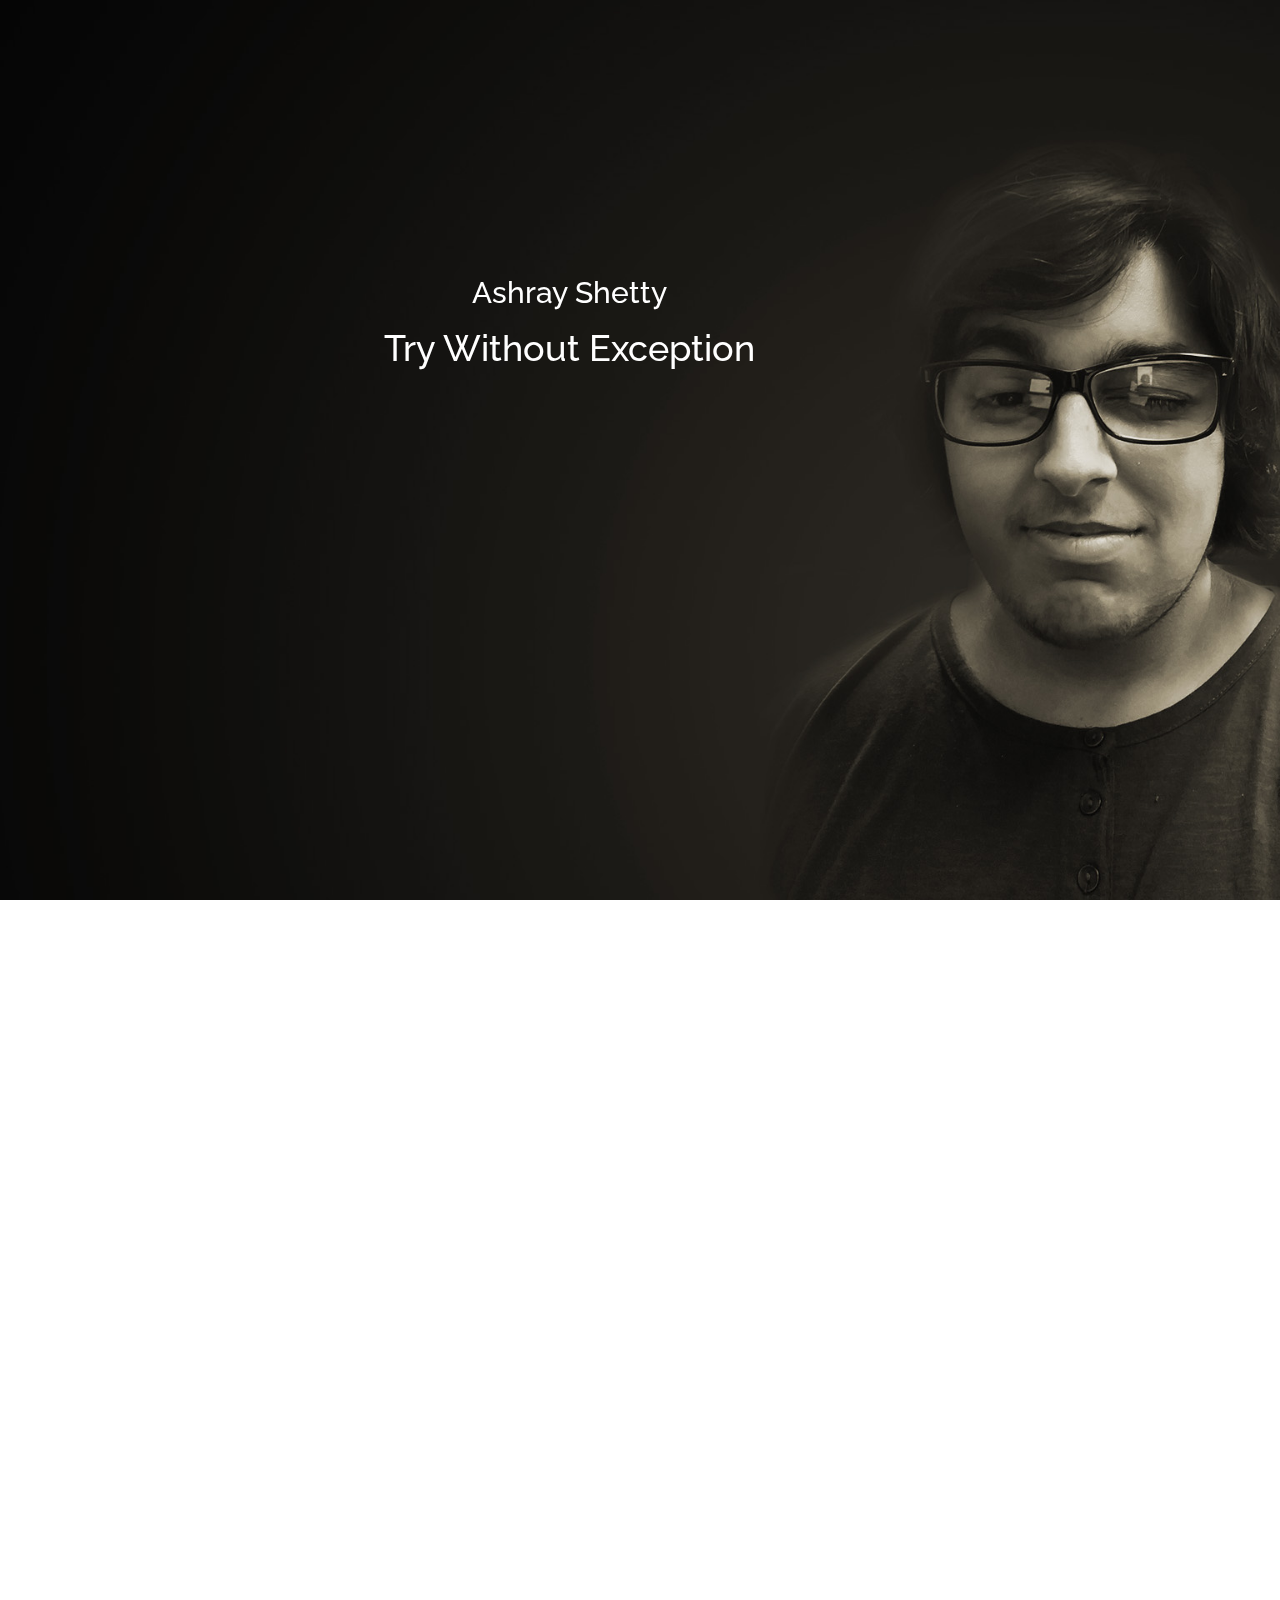
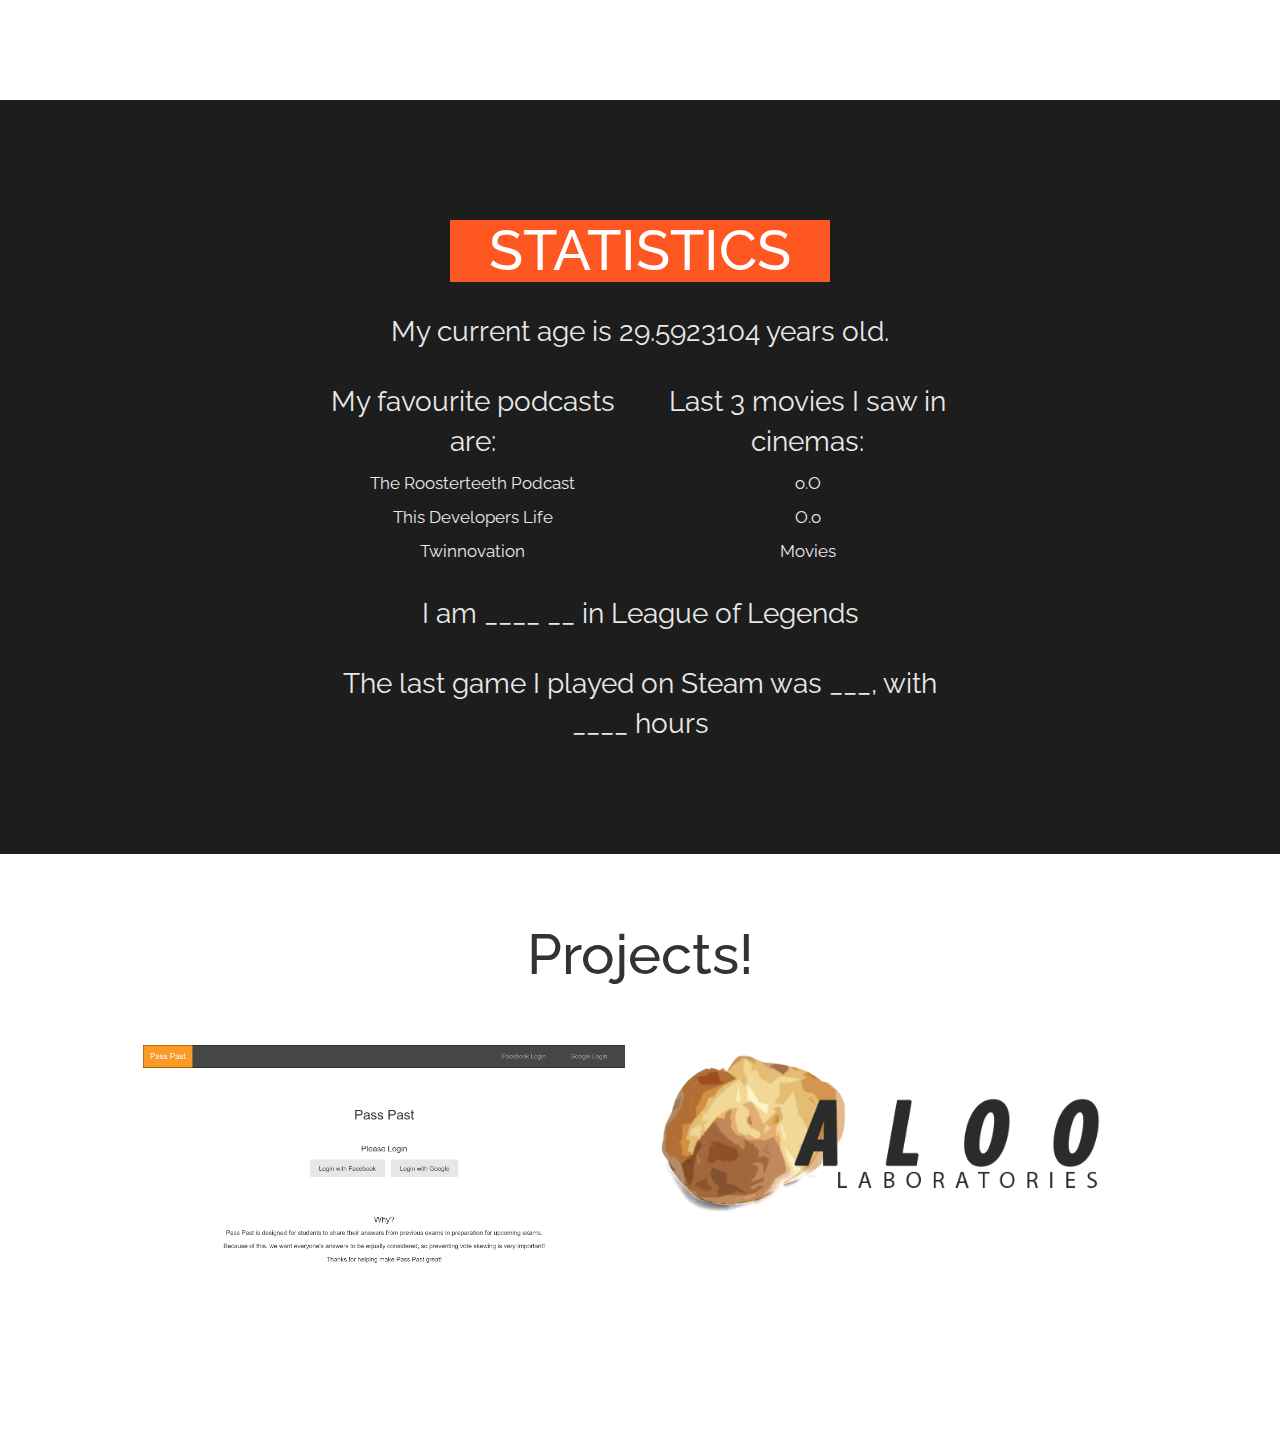
<file: index.html>
<!DOCTYPE html>
<html>
<!-- Made by me, The Fake Ashray. ;) -->

<head>
    <link rel="icon" href="images/favicon.ico" type="image/x-icon" />
    <link rel="stylesheet" href="https://maxcdn.bootstrapcdn.com/bootstrap/3.3.7/css/bootstrap.min.css"
        integrity="sha384-BVYiiSIFeK1dGmJRAkycuHAHRg32OmUcww7on3RYdg4Va+PmSTsz/K68vbdEjh4u" crossorigin="anonymous">
    <link rel="stylesheet" href="css/style.css">
    <link href='https://fonts.googleapis.com/css?family=Raleway:100' rel='stylesheet' type='text/css'>
    <script type="text/javascript" src="js/stats.js"></script>
    <title>Ashray Shetty - Try. </title>
</head>

<body>
    <div class="main">
        <div class="content">
            <div class="main-text">
                <h2>Ashray Shetty</h2>
                <h1>Try Without Exception</h1>
            </div>
            <!-- <div class="dots"></div>  -->
        </div>
    </div>

    <!-- <div class="break">
            <p>About Me!</p>
        </div> -->

    <div class="about">
        <div class="content-about">
            <p class="content"> I'm funny (I think), energetic, and try to always keep smiling.
                Coding is one of my all time favourite things to do, and anything I'm passionate about I give 100%.</p>
        </div>
    </div>

    <!-- <div class="break">
            <p>My Projects!</p>
        </div> -->
    <!-- 
        <div class="education">
            <div class="container">
                    <div class="row">
                        <div class="col-sm-6 text-right">
                                <h1 class="education-header">Education</h1>
                        </div>

                        <div class="col-sm-6 text-left">
                            <div class="overlay">
                                <h1 class="education-body">BSc CompSci</h1>
                                <h1 class="education-body">The University Of Auckland</h1>
                                <h1 class="education-body">2015 - 2017</h1>
                            </div>
                        </div>
                    </div>
            </div>
        </div> -->


    <div class="stats">
        <div class="content">
            <div class="title">
                <h1>STATISTICS</h1>
            </div>
            <br>
            <p class="center">My current age is <span id="my_age">_____</span> years old.</p>
            <br>
            <!-- <p class="center">I graduated <span class="highlight">____</span> minutes ago.</p>
            <br> -->
            <div class="row">
                <div class="column">
                    <p class="center">My favourite podcasts are:</p>
                    <p class="center list">The Roosterteeth Podcast</p>
                    <p class="center list">This Developers Life</p>
                    <p class="center list">Twinnovation</p>
                </div>

                <div class="column">
                    <p class="center">Last 3 movies I saw in cinemas:</p>
                    <p id="movie_1" class="center list">o.O</p>
                    <p id="movie_2" class="center list">O.o</p>
                    <p id="movie_3" class="center list">Movies</p>
                </div>
            </div> <!-- row -->
            <br>
            <p class="center"> I am <span id="tier">____</span> <span id="rank">__</span> in League of Legends</p>
            <br>
            <p class="center"> The last game I played on Steam was <span id="game_name">___</span>, with <span
                    id="game_time">____</span> hours</p>
        </div>
        <!--Content-->
    </div>


    <div class="projects">
        <div class="content">
            <h1 class="project-header">Projects!</h1>
            <div class="col-sm-6 text-center">
                <div class="overlay">
                    <p class="ptitle">PassPast</p>
                    <div class="pbar"></div>
                    <a href="http://legacy.passpast.net"> <img class="project" src="./images/ppScreenshot2.png">
                        <!-- PhotoCredit: Ashray Shetty - Location: University Commons somwhere - Glasses: Rawiri Witehira -->
                    </a>
                </div>
            </div>
            <div class="col-sm-6 text-center">
                <div class="overlay">
                    <p class="ptitle">Tuber - WIP</p>
                    <div class="pbar"></div>
                    <a href="http://aloolabs.com"> <img class="project" src="./images/aloo.png">
                        <!-- PhotoCredit: Ashray Shetty - Location: India somewhere -->
                    </a>
                </div>
            </div>
        </div>
    </div>
</body>



</html>
</file>
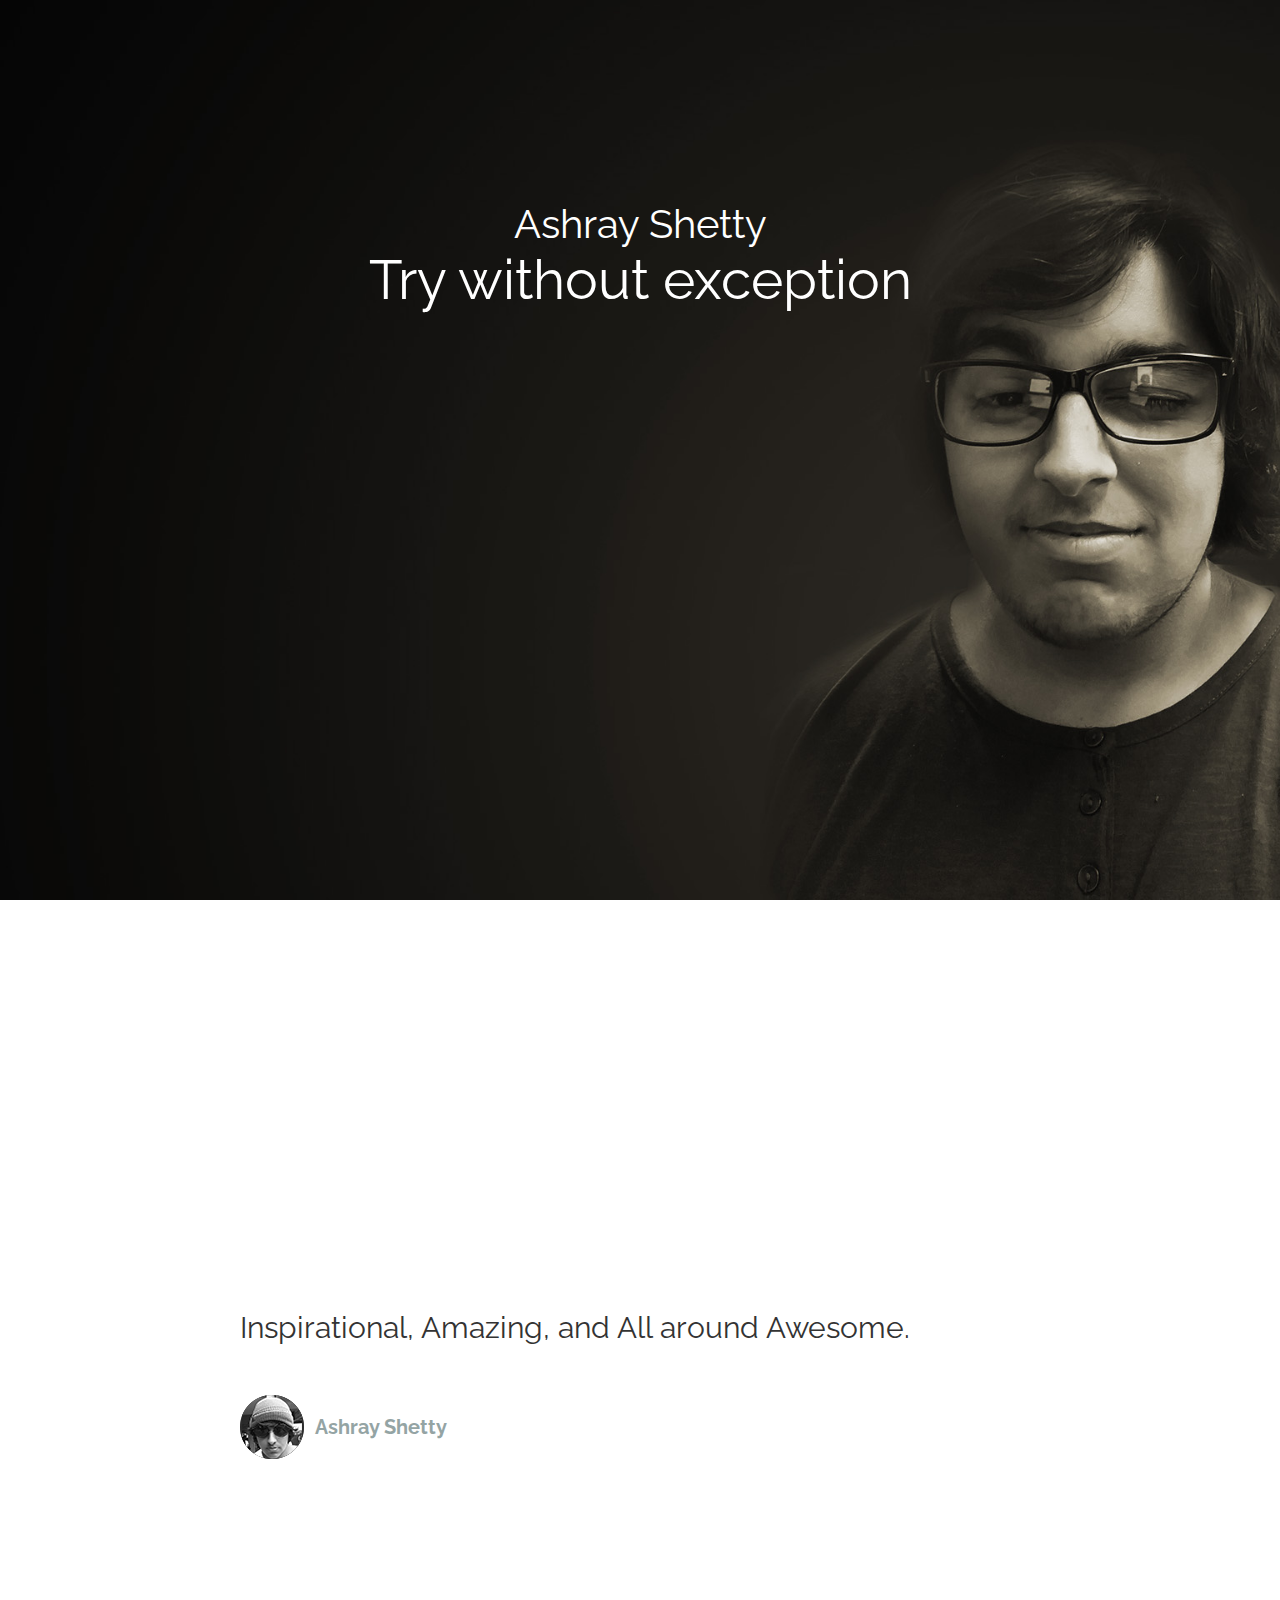
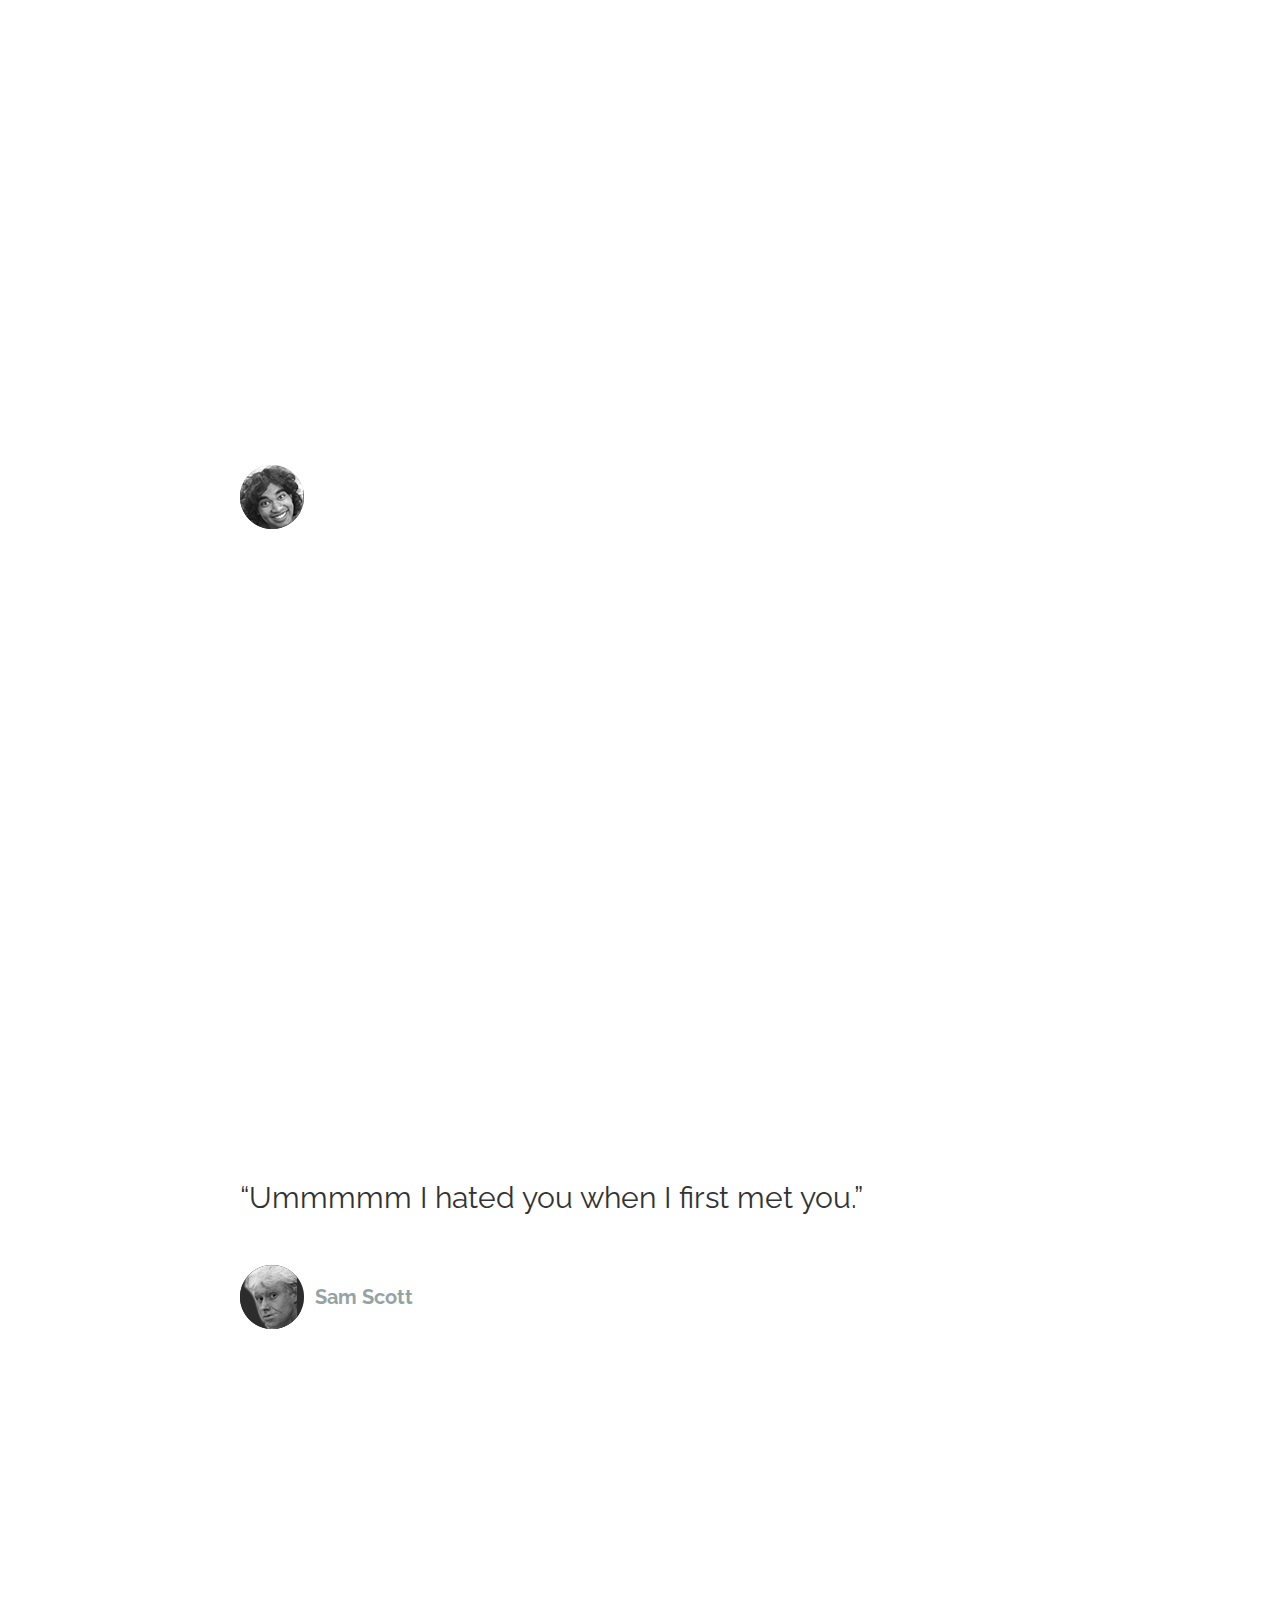
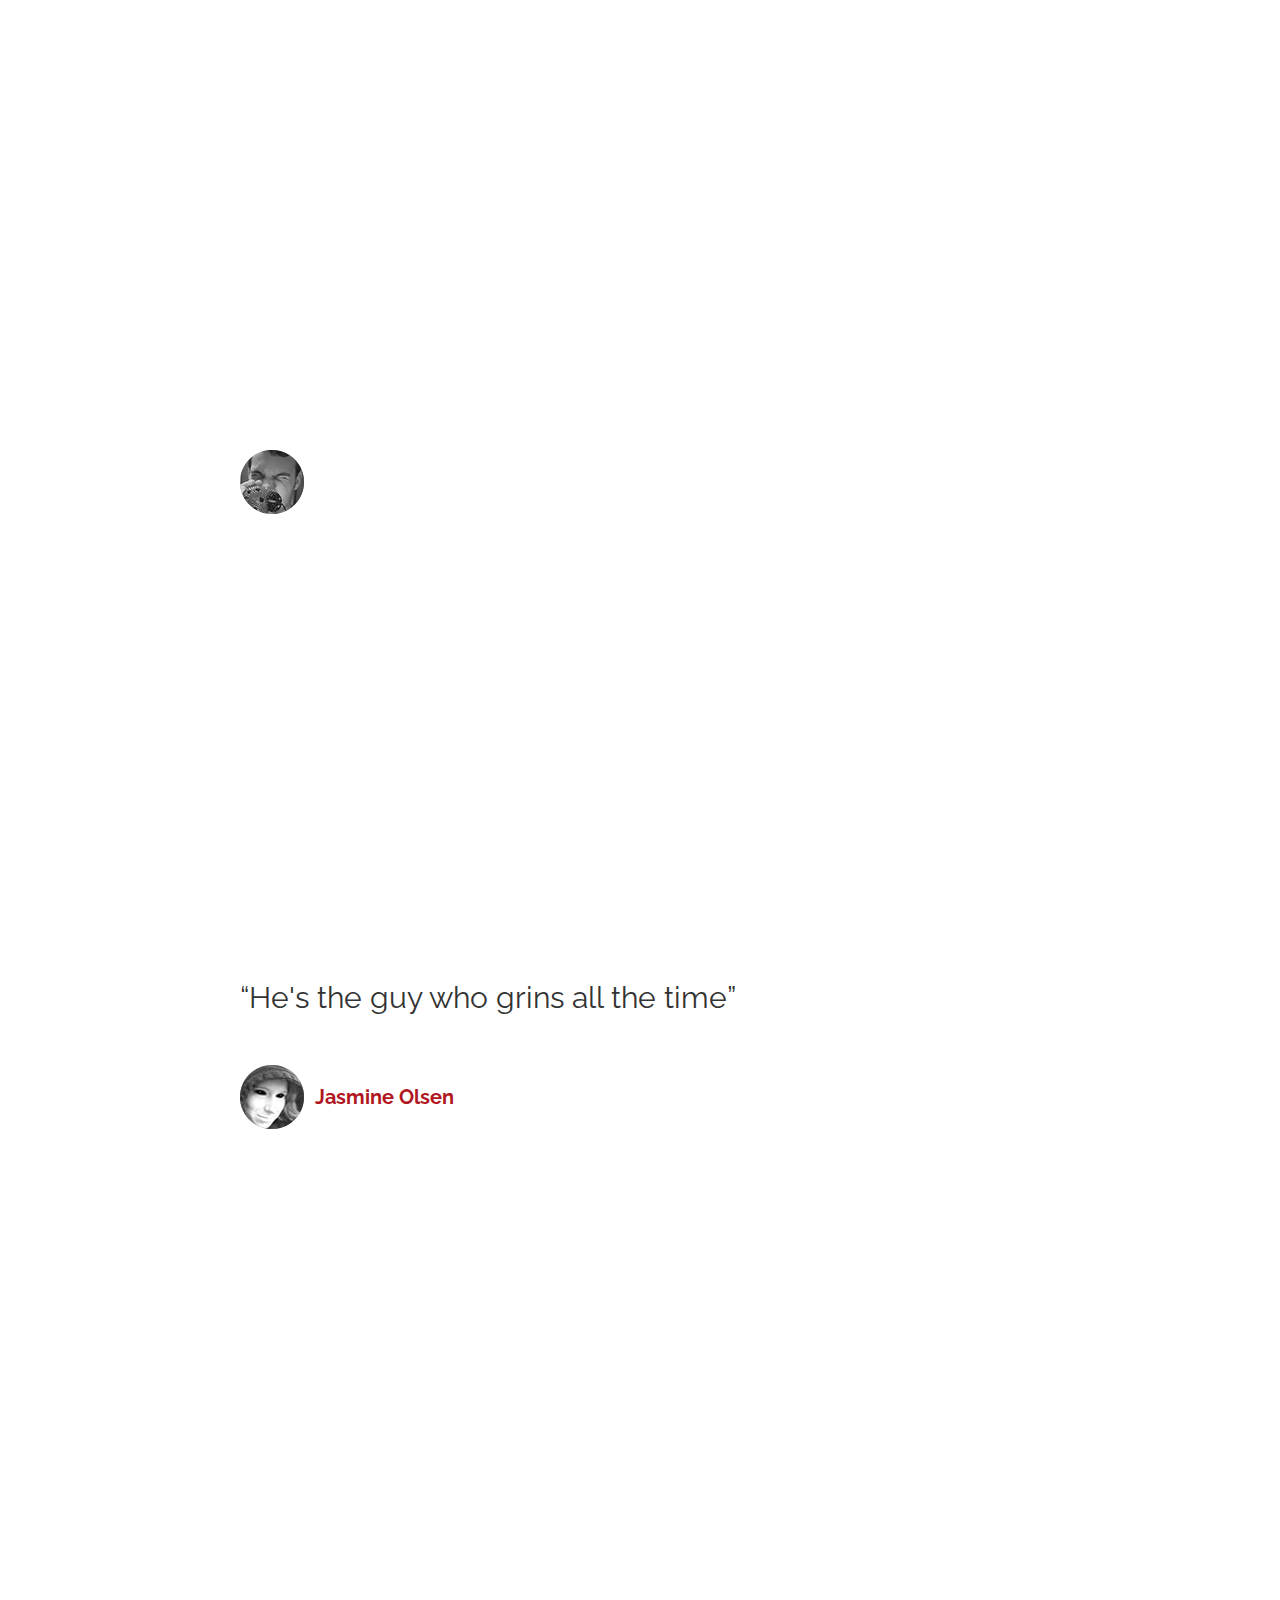
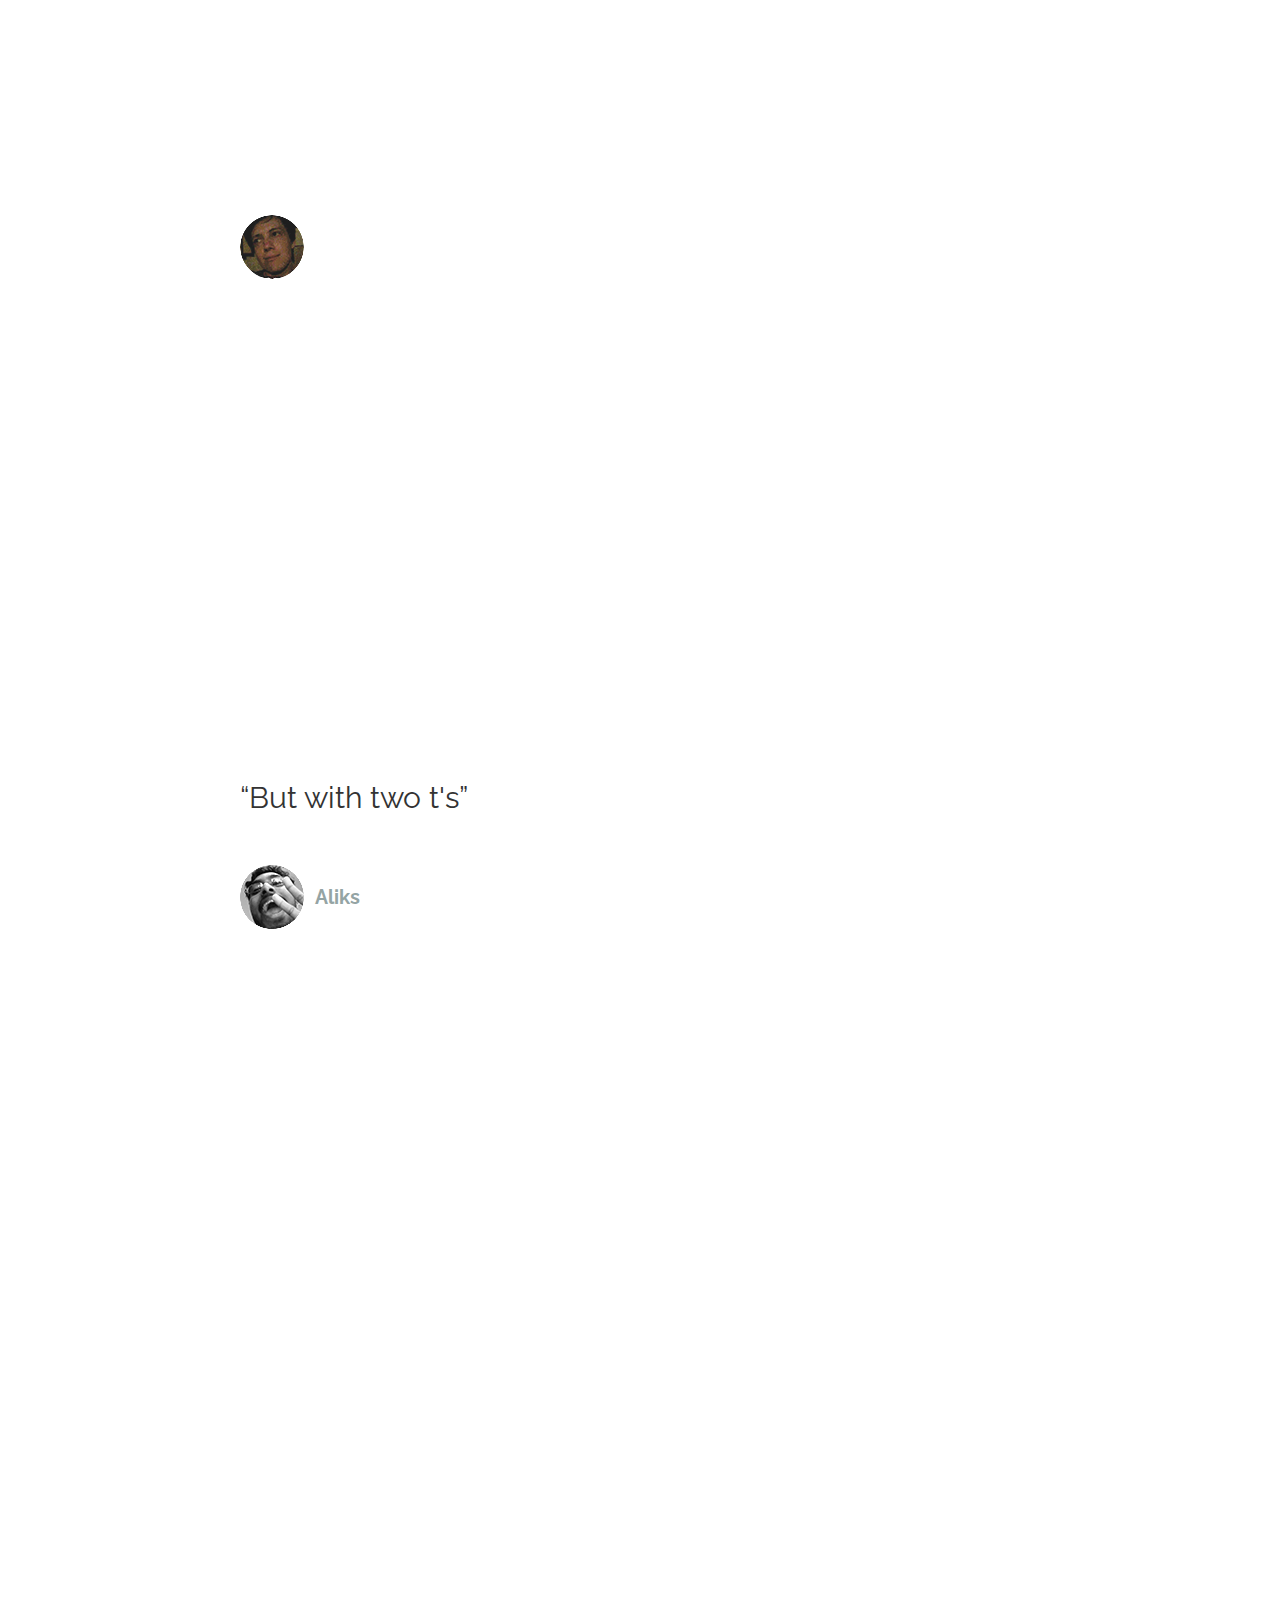
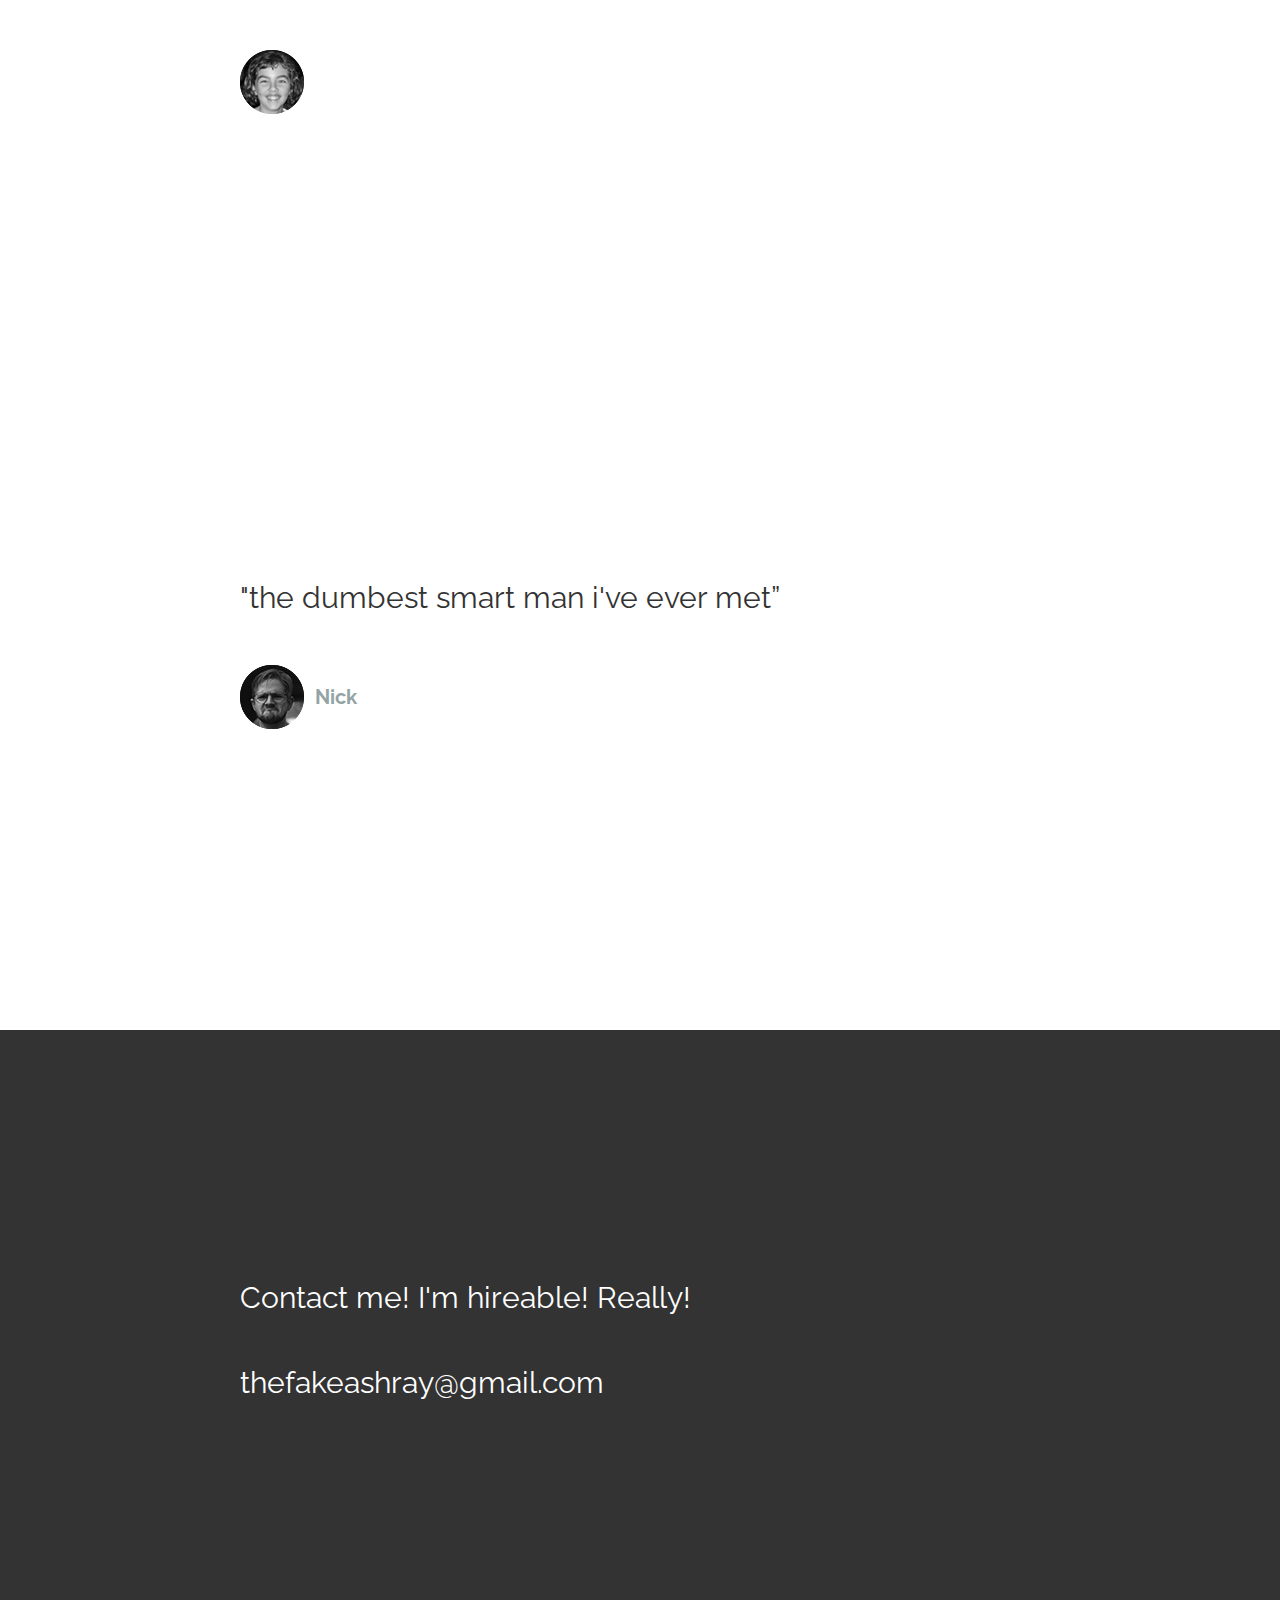
<file: secret.html>
<!DOCTYPE html>
<html lang="en">
  <head>
	   <link rel='shortcut icon' type='image/x-icon' href='images/favicon.ico' />
	   <meta http-equiv="Content-Type" content="text/html; charset=utf-8" />
       <title>Ashray Shetty - Try.</title>
       <link rel="stylesheet" href="css/styleSecret.css"/>
	   <script type="text/javascript" src="js/jquery-1.10.2.min.js"></script>
	   <link href='https://fonts.googleapis.com/css?family=Raleway:100' rel='stylesheet' type='text/css'>
	   <link href='https://fonts.googleapis.com/css?family=Raleway:100' rel='stylesheet' type='text/css'>
	   <link href='https://fonts.googleapis.com/css?family=Raleway:100' rel='stylesheet' type='text/css'>
	   <link href='https://fonts.googleapis.com/css?family=Raleway:100' rel='stylesheet' type='text/css'>
	  <link href='https://fonts.googleapis.com/css?family=Raleway:100' rel='stylesheet' type='text/css'>
	<script>

// JQUERY FOR SLIDING NAVIGATION
$(document).ready(function() {
  $('a[href*=#]').each(function() {
    if (location.pathname.replace(/^\//,'') == this.pathname.replace(/^\//,'')
    && location.hostname == this.hostname
    && this.hash.replace(/#/,'') ) {
      var $targetId = $(this.hash), $targetAnchor = $('[name=' + this.hash.slice(1) +']');
      var $target = $targetId.length ? $targetId : $targetAnchor.length ? $targetAnchor : false;
       if ($target) {
         var targetOffset = $target.offset().top;

// JQUERY CLICK FUNCTION REMOVE AND ADD CLASS "ACTIVE" + SCROLL TO THE #DIV
         $(this).click(function() {
            $("#nav li a").removeClass("active");
            $(this).addClass('active');
           $('html, body').animate({scrollTop: targetOffset}, 1000);
           return false;
         });
      }
    }
  });

});


</script>


 </head>

<body>

<!----- HEADER START
<header id="header">

<div class="content">
<div id="logo"><a href=""> AASH </a></div>
<nav id="nav">
	<ul>
		<li><a href="#slide1" class="active" title="Next Section" >Slide 1</a></li>
		<li><a href="#slide2" title="Next Section">Slide 2</a></li>
		<li><a href="#slide3" title="Next Section">Slide 3</a></li>
		<li><a  href="#slide4" title="Next Section">Slide 4</a></li>
		<li><a href="#slide5" title="Next Section">Slide 5</a></li>
	</ul>
</nav>
</div>
</header>
HEADER END--->

<!--SLIDES START-->
	<div id="slide1">
		<div class="content">
            <h2>Ashray Shetty</h2>
		    <h1>Try without exception</h1>
		</div>
    </div>

	<div id="slide2">
		<div class="content" >
      <div class="quotes_container">
		  	<h3 class="quotes">Inspirational, Amazing, and All around Awesome.</h3>
				<img src="images/ash.png" align="left"/> 
				<h4 class="author_name_gray">Ashray Shetty</h4>
			</div>
		</div>
  </div>


   <div id="slide3">
		<div class="content">
			   <div class="quotes_container">
		       <h3 class="quotes">"Literally a death ray" </h3>
		      <img src="images/keshav.png" align="left"/> <h4 class="author_name_white">Keshav Kai 	</h4>
		    </div>
		</div>
    </div>


	<div id="slide4" class="whiteSlide">
		<div class="content">
              <div class="quotes_container">
		    <h3 class="quotes">“Ummmmm I hated you when I first met  you.” </h3>
		  <img src="images/sam.png" align="left"/> <h4 class="author_name_gray">Sam Scott </h4>
		</div>
		</div>
    </div>


	<div id="slide5">
		<div class="content">
           <div class="quotes_container">
		    <h3 class="quotes">“Just take one of my many quotable quotes that i have quoted.” </h3>
		    <img src="images/rawiri.png" align="left"/> <h4 class="author_name_white">Rawiri Witehira </h4>
		  </div>
          </div>
    </div>
    <div id="slide6" class="whiteSlide">
		<div class="content">
           <div class="quotes_container">
		    <h3 class="quotes">“He's the guy who grins all the time” </h3>
		    <img src="images/jasmine.png" align="left"/> <h4 class="author_name_red">Jasmine Olsen </h4>
		  </div>
          </div>
    </div>
	<div id="slide7">
		<div class="content">
           <div class="quotes_container">
		    <h3 class="quotes"><font > “But what if there's nothing to say about you?” </font></h3>
		    <img src="images/charles.png" align="left"/> <h4 class="author_name_white">Charles Jackson</h4>
		  </div>
          </div>
    </div>
    <div id="slide8" class="whiteSlide">
		<div class="content">
           <div class="quotes_container">
		    <h3 class="quotes">“But with two t's” </h3>
		    <img src="images/alex.png" align="left"/> <h4 class="author_name_gray">Aliks </h4>
		  </div>
          </div>
    </div>
     <div id="slide9">
		<div class="content">
           <div class="quotes_container">
		    <h3 class="quotes">“You like my oldest friend. You can put that on a resume or something” </h3>
		    <img src="images/olivia.png" align="left"/> <h4 class="author_name_white">Olivia</h4>
		  </div>
          </div>
    </div>
	<div class="whiteSlide">
		<div class="content">
           <div class="quotes_container">
		    <h3 class="quotes">"the dumbest smart man i've ever met” </h3>
		    <img src="images/nick.png" align="left"/> <h4 class="author_name_gray">Nick</h4>
		  </div>
          </div>
    </div>
    <div id="lastSlide">
       <div class="content">
          <div class="quotes_container">
           <h3 class="quotes">Contact me! I'm hireable! Really!</h3>
           <h3 class="quotes">thefakeashray@gmail.com</h3>
         </div>
         </div>
   </div>

<!----- SLIDES END --->
</body>
</html>
</file>
<file: css/style.css>
/*Palette generated by Material Palette - materialpalette.com/light-blue/deep-orange 

.dark-primary-color    { background: #0288D1; }
.default-primary-color { background: #03A9F4; }
.light-primary-color   { background: #B3E5FC; }
.text-primary-color    { color: #FFFFFF; }
.accent-color          { background: #FF5722; }
.primary-text-color    { color: #212121; }
.secondary-text-color  { color: #757575; }
.divider-color         { border-color: #BDBDBD; }
*/




html {
    height: 100%;
}
body{
    width: 100%;
    margin-top: 0;
}

.main{
    background: url(../images/main.jpg) 50% 0 no-repeat fixed;
    background-size: cover;
    height: 100vh;
    z-index: -2;
}
/* .dots:after {
    content: '\2807';
    font-size: 100px;
    padding: 45%;
    margin-bottom: 0px;
    } */

.about{
    z-index: 2;
    position: relative;
    background: url(../images/3bw.jpg) 50% 0 no-repeat fixed;
    -webkit-background-size: cover;
    -moz-background-size: cover;
    -o-background-size: cover;
    background-size: cover;
    background-color: white;
    min-height: 800px;
    padding: 100px 0;
    
    
    /*overflow-y: auto;*/
}
.projects{
    position: relative;
    background-color: white;
    min-height: 600px;
    padding: 50px 0;
    /*overflow-y: auto;*/
}
.education{
    position: relative;
    background-color: white;
    min-height: 300px;
    padding: 80px 0;
    /*overflow-y: auto;*/
}
.stats{
    width: 100%;
    padding: 100px 0;
    background-color: #1D1D1D;
    overflow-x:hidden;
    font-family:'Raleway', sans-serif;
    position: relative;
    min-height: 350px;

}
.project-header{
    padding-bottom: 50px;
    text-align: center;
    font-family:'Raleway', sans-serif;
    font-size: 4em;
}
.education-header{
    padding-top: 45px;
    text-align: center;
    font-family:'Raleway', sans-serif;
    font-size: 3.5em;
}
.stats-header{
    padding-top: 45px;
    text-align: center;
    font-family:'Raleway', sans-serif;
    font-size: 3.5em;
    color: white;
}
.education-body{
    /* padding-bottom: 50px; */
    text-align: center;
    font-family:'Raleway', sans-serif;
    font-size: 2.5em;
}

.break{
    background-color: #03A9F4;
    height: 100x;
    padding: 50px;
    /*padding: 300px 0;*/
    color: white;
    text-align: center;
    font-family:'Raleway', sans-serif;
    font-size: 350%;
}

.content{
    margin: 0 auto;
    width: 80%;
    font-size: 100%;
    z-index: -2;
}
.content-about{
    /* background-color: black; */
    /* opacity: .5; */
    margin: 0 auto;
    margin-top: 200px;
    width: 80%;
    font-size: 100%;
}

p.content{
        color: white;
        text-align: center;
        font-family:'Raleway', sans-serif;
        font-size: 2.5em;
}

.overlay{
    width: 100%;
    /*background-color: #222;*/
    /*box-shadow: 3px 3px 5px #888888;*/
    text-align: center;
}
.overlay:hover .pbar{
    width: 94%;
}
.overlay:hover img.project{
    opacity: 0;
}
.overlay:hover .ptitle{
    opacity: 100;
}

.pbar{
    position: absolute;
    width: 0%;
    height: 13px;
    background:#FF5722;
    transition: width 1s;
}
.ptitle{
    position: absolute;
    opacity: 0;
    text-align: center;
    font-family:'Raleway', sans-serif;
    font-size: 250%;
    padding: 50px;
    transition: opacity 1s;
}

img.project{
    /*position: absolute;*/
    margin: auto;
    width: 100%;
    opacity: 100;
    transition: opacity 1s; 
}

.main-text{
    /*background: rgba(2,2,2,0.5);*/
    /* margin-left: 0%;
    margin-right: 0%;
    margin-top: 25%;
    margin-bottom: 25%; */
    /*width: 100%;*/
    color: white;
    text-align: center;
    font-family:'Raleway', sans-serif;
    font-size: 250%;
    padding: 20%;
    position: fixed;
}


.stats h1{
    /* display: inline-block; */
    font-size: 4em;
    text-align: center;
}

.stats p{
    font-size: 2em;
    color: #e8e8e8;
}

.stats .content{
    width: 50%;
}

.stats .center{
    text-align: center;
}

.stats .list{
    padding: 0%;
    font-size: 1.2em;
}

.stats .title{
    margin: auto;
    width: 40%;
    min-width: 380px;
    background-color: #FF5722;
    color: white;
}

.highlight{
    background-color: #03A9F4;
    color: white;
}

.column {
    float: left;
    width: 50%;
}

/* Clear floats after the columns */
.row:after {
    content: "";
    display: table;
    clear: both;
}
@media (max-width: 1200px) {
    .column {
        width: 100%;
    }
    .content {
        width: 100%;
    }
    .h1{
        font-size: 10%;
    }
}

 /*Palette generated by Material Palette - materialpalette.com/light-blue/deep-orange 

.dark-primary-color    { background: #0288D1; }
.default-primary-color { background: #03A9F4; }
.light-primary-color   { background: #B3E5FC; }
.text-primary-color    { color: #FFFFFF; }
.accent-color          { background: #FF5722; }
.primary-text-color    { color: #212121; }
.secondary-text-color  { color: #757575; }
.divider-color         { border-color: #BDBDBD; }
*/
</file>
<file: css/styleSecret.css>
/*
Theme Name: Simple Parallax Website
Description: Simple Parallax Scrolling Effect
Author: Samuel Dalusung
*/

/*= GENERAL STYLING
--------------------------------------------------------*/

body {
  margin: 0;
  padding: 0;
  width: 100%;
}

h1 {
  font-family: "Raleway", sans-serif;
  font-weight: normal;
  font-size: 55px;
  text-align: center;
  color: #fff;
  margin: 0;
  padding: 0;
}

h2 {
  font-family: "Raleway", sans-serif;
  font-weight: normal;
  font-size: 40px;
  text-align: center;
  color: #fff;
  margin: 0;
  padding: 0;
}

h3 {
  font-family: "Raleway", sans-serif;
  font-weight: normal;
  font-size: 16px;
  text-align: center;
  margin: 5px 0;
  padding: 0;
  z-index: 1;
  position: relative;
}

.center {
  margin: 0 auto;
}
.content {
  margin: 0 auto;
  width: 960px;
}
.clear {
  clear: both;
}
a.lpanel {
  float: left;
  color: #e1e1e1;
  font-size: 12px;
  font-family: "Raleway";
  text-decoration: none;
  margin: 7px 11px;
}
a.rpanel {
  float: right;
  color: #e1e1e1;
  font-size: 12px;
  font-family: "Raleway";
  text-decoration: none;
  margin: 7px 11px;
}

a.lpanel:hover {
  color: #fff;
}
a.rpanel:hover {
  color: #fff;
}
/*= HEADER & NAVIGATION
--------------------------------------------------------*/

#header {
  width: 100%;
  background: url("../images/header-bg.png");
  height: 80px;
  position: fixed;
  margin-top: 30px;
}

#nav {
  width: 410px;
  float: right;
  margin-top: 20px;
}
#logo a {
  color: #fff;
  text-decoration: none;
  float: left;
  font-size: 30px;
  margin-top: 20px;
  color: #fff;
  font-family: "Raleway";
  font-weight: bold;
}
#nav ul {
  list-style: none;
  display: block;
  margin: 0 auto;
  list-style: none;
}

#nav li {
  margin-top: 9px;
  float: left;
  padding-left: 21px;
}

#nav li a {
  color: #fff;
  opacity: 0.6;
  font-size: 16px;
  text-decoration: none;
  font-family: "Raleway";
}
#nav li a.active {
  color: #fff;
  opacity: 1;
  border-bottom: 2px solid #fff;
}
#nav li a:hover {
  color: #fff;
  opacity: 1;
}

/*= QUOTES AND SOME ELEMENTS
--------------------------------------------------------*/
.quotes {
  font-family: "Raleway", sans-serif;
  font-weight: normal;
  font-size: 30px;
  text-align: left;
  margin: 50px auto;
}

.author_name_white {
  font-family: "Raleway";
  margin: 70px 0 0 75px;
  color: #fff;
  font-size: 20px;
}
.author_name_gray {
  font-family: "Raleway";
  margin: 70px 0 0 75px;
  color: #94a4a4;
  font-size: 20px;
}
.author_name_red {
  font-family: "Raleway";
  margin: 70px 0 0 75px;
  color: #b0171f;
  font-size: 20px;
}

.quotes_container {
  width: 800px;
  margin: 0 auto;
}
#christmas_tree {
  background: url("../images/christmas-tree.png") no-repeat;
  width: 48px;
  height: 77px;
  margin: 0 auto;
  position: relative;
  bottom: -35px;
}
#divider {
  background: url("../images/divider.png") no-repeat;
  width: 300px;
  height: 35px;
  margin: 0px auto 27px auto;
}
#ribbon {
  background: url("../images/ribbon.png") no-repeat;
  width: 251px;
  height: 48px;
  margin: 0 auto;
  display: block;
  position: relative;
  top: -38px;
}
#snowflakes1 {
  background: url("../images/snowflakes.png") no-repeat;
  width: 24px;
  height: 21px;
  margin: 0 auto;
  display: block;
  position: relative;
  bottom: -54px;
  left: -102px;
}
#snowflakes2 {
  background: url("../images/snowflakes.png") no-repeat;
  width: 24px;
  height: 21px;
  margin: 0 auto;
  display: block;
  position: relative;
  bottom: -33px;
  right: -100px;
}

/*= BUTTONS
--------------------------------------------------------*/

button.btn-know {
  padding: 15px 47px;
  margin: 40px 38.8%;
  text-align: center;
  border: 4px solid #fff;
  color: #fff;
  background: transparent;
  font-size: 19px;
  cursor: pointer;
  text-shadow: -1px 2px 0px rgba(90, 90, 90, 0.56);
  -webkit-border-radius: 4px;
  border-radius: 4px;
}

.btn-know:hover {
  background: #fff;
  color: transparent;
}
ul.built {
  list-style: none;
  margin: 0 auto;
  width: 730px;
}
.built li images {
  float: left;
  padding-right: 34px;
}

/*= SLIDES STYLING
--------------------------------------------------------*/

.whiteSlide {
  background-color: #fff;
  color: #333333;
  height: 300px;
  padding: 200px 0;
}

#slide1,
#slide2 {
  width: 100%;
}
#slide1 {
  background: url("../images/slide1.jpg") 50% 0 no-repeat fixed;
  color: #fff;
  height: 600px;
  margin: 0;
  padding: 200px 0 260px 0;
  background-size: cover;
}

#slide2 {
  background-color: #fff;
  color: #333333;
  height: 300px;
  margin: 0 auto;
  overflow: hidden;
  padding: 200px 0;
}

#slide3 {
  background: url(../images/slide3.jpg) 50% 0 no-repeat fixed;
  color: #fff;
  height: 600px;
  padding: 170px 0 0 0;
  background-size: cover;
}

#slide5 {
  background: url(../images/slide5.jpg) 50% 0 no-repeat fixed;
  height: 200px;
  margin: 0 auto;
  padding: 250px 0;
  color: #fff;
  background-size: cover;
}
#slide7 {
  background: url(../images/slide6.jpg) 50% 0 no-repeat fixed;
  height: 200px;
  margin: 0 auto;
  padding: 250px 0;
  color: #fff;
  background-size: cover;
}
#slide9 {
  background: url(../images/slide8.jpg) 50% 0 no-repeat fixed;
  height: 200px;
  margin: 0 auto;
  padding: 250px 0;
  color: #fff;
  background-size: cover;
}
#lastSlide {
  background-color: #333;
  color: #fff;
  height: 300px;
  padding: 200px 0;
}

/*= FOOTER
--------------------------------------------------------*/

#copyright {
  color: #fff;
  font-family: "Raleway";
  font-size: 14px;
  margin-top: 100px;
  text-align: center;
}
#copyright a {
  text-decoration: none;
  color: #fff;
}
</file>
